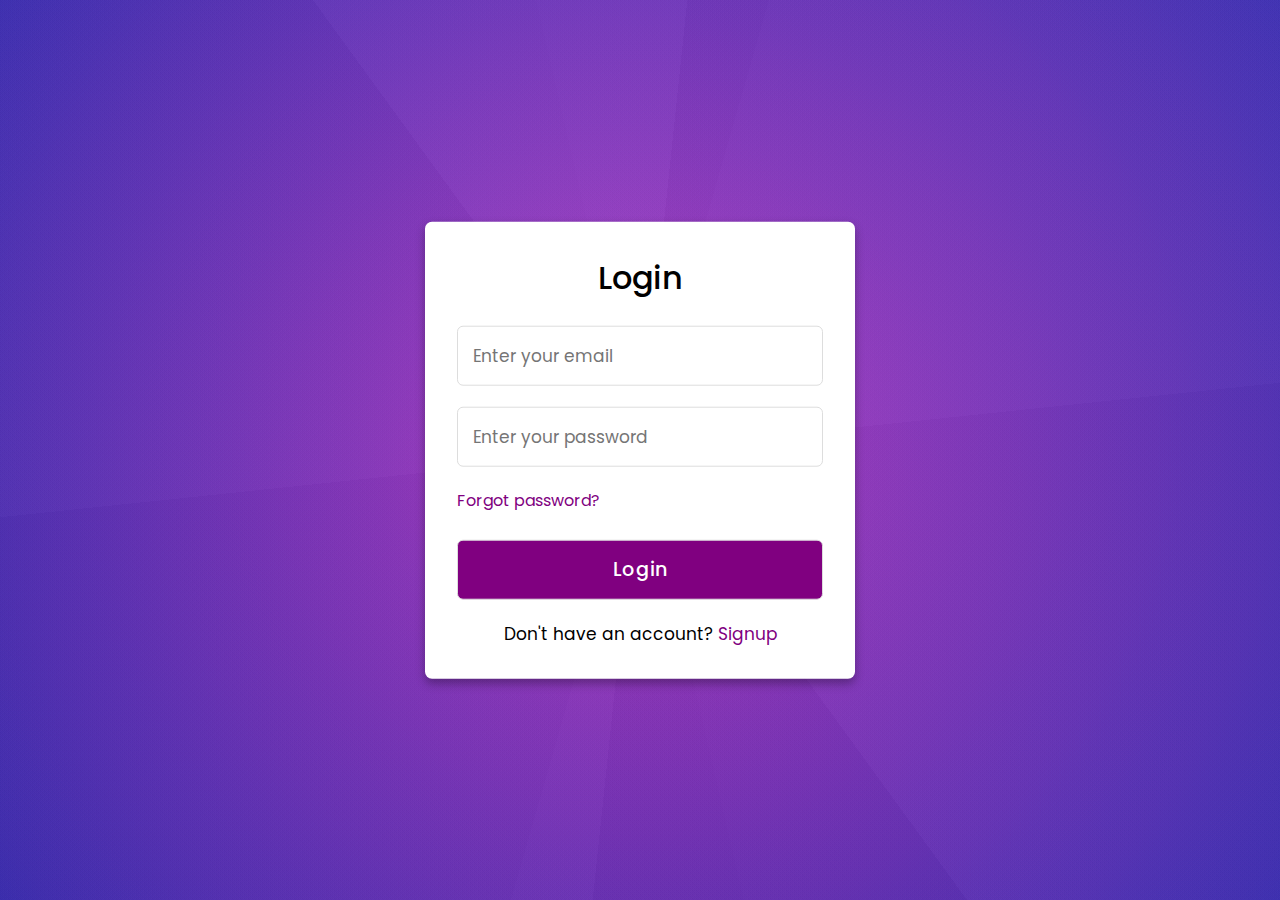
<file: login.html>
<!DOCTYPE html>
<html lang="en">
<head>
  <meta charset="UTF-8">
  <meta name="viewport" content="width=device-width, initial-scale=1.0">
  <meta http-equiv="X-UA-Compatible" content="ie=edge">
  <title>Optic - Login/SignUp</title>
  <link rel="icon" type="image/x-icon" href="img/favicon.ico">
  <link rel="stylesheet" href="login.css">
</head>
<body>
    <section class="auth">
        <div class="container">
            <input type="checkbox" id="check">
            <div class="login form">
              <header>Login</header>
              <form action="#">
                <input type="text" placeholder="Enter your email">
                <input type="password" placeholder="Enter your password">
                <a href="#">Forgot password?</a>
                <input type="button" class="button" value="Login">
              </form>
              <div class="signup">
                <span class="signup">Don't have an account?
                 <label for="check">Signup</label>
                </span>
              </div>
            </div>
            <div class="registration form">
              <header>Signup</header>
              <form action="#">
                <input type="text" placeholder="Enter your username">
                <input type="tel" placeholder="Mobile Number" maxlength="10">
                <input type="text" placeholder="Enter your email">
                <input type="password" placeholder="Create a password">
                <input type="password" placeholder="Confirm your password">
                <input type="button" class="button" value="Signup">
              </form>
              <div class="signup">
                <span class="signup">Already have an account?
                 <label for="check">Login</label>
                </span>
              </div>
            </div>
          </div>
    </section>
</body>
</html>
</file>
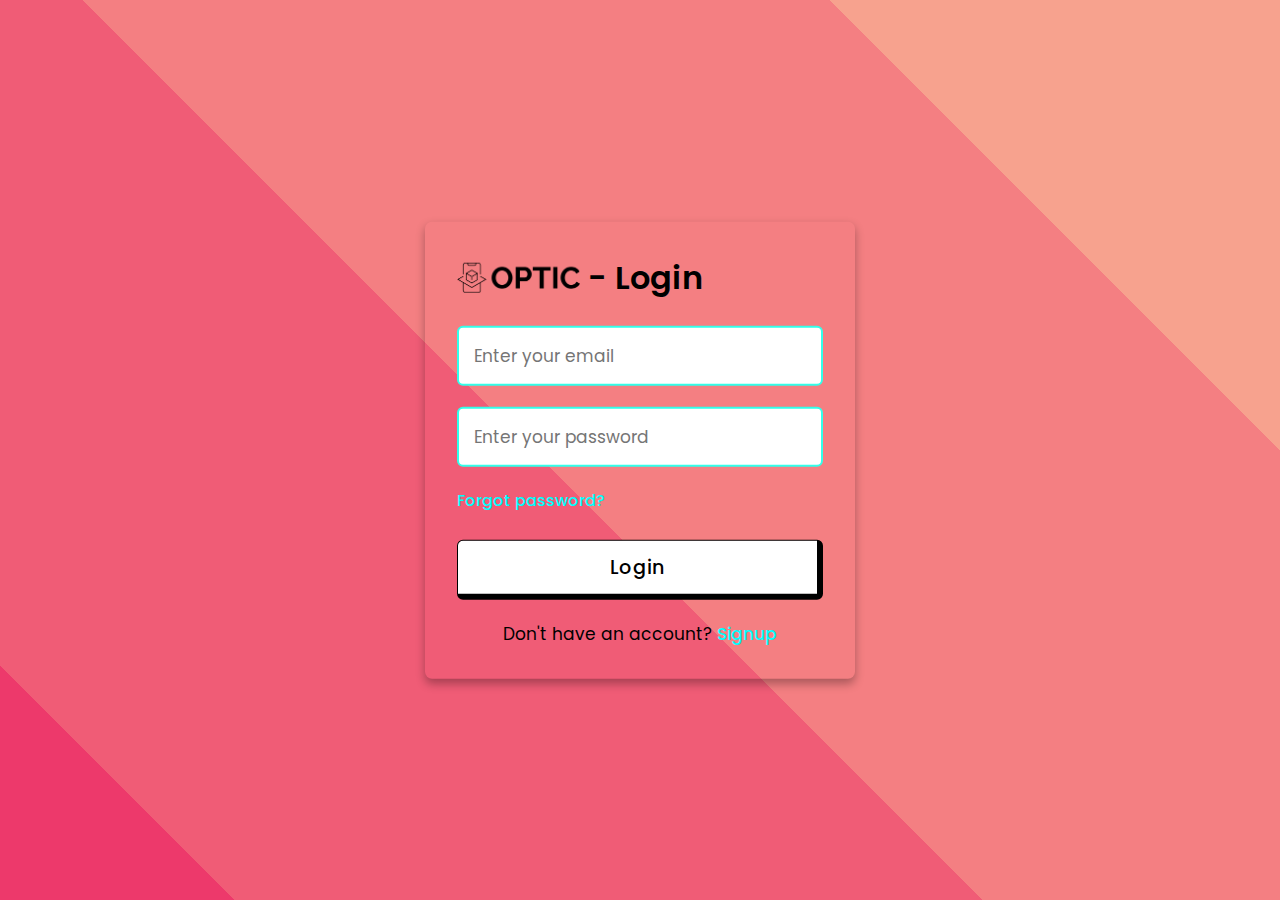
<file: templates/login.html>
<!DOCTYPE html>
<html lang="en">
<head>
  <meta charset="UTF-8">
  <meta name="viewport" content="width=device-width, initial-scale=1.0">
  <meta http-equiv="X-UA-Compatible" content="ie=edge">
  <title>Optic - Login/SignUp</title>
  <link rel="icon" type="image/x-icon" href="/img/favicon.ico">
  <link rel="stylesheet" href="/css/login.css">
</head>
<body>
    <section class="auth">
        <div class="container">
            <input type="checkbox" id="check">
            <div class="login form">
              <header><img src="/img/optic logo/op3.png" alt="" style="height:30px;">&nbsp;-&nbsp;Login</header>
              <form action="#">
                <input type="text" placeholder="Enter your email">
                <input type="password" placeholder="Enter your password">
                <a href="#">Forgot password?</a>
                <input type="button" class="button" value="Login">
              </form>
              <div class="signup">
                <span class="signup">Don't have an account?
                 <label for="check">Signup</label>
                </span>
              </div>
            </div>
            <div class="registration form">
              <header><img src="/img/optic logo/op3.png" alt="" style="height:30px;">&nbsp;-&nbsp;Signup</header>
              <form action="#">
                <input type="text" placeholder="Enter your username">
                <input type="tel" placeholder="Mobile Number" maxlength="10">
                <input type="text" placeholder="Enter your email">
                <input type="password" placeholder="Create a password">
                <input type="password" placeholder="Confirm your password">
                <input type="button" class="button" value="Signup">
              </form>
              <div class="signup">
                <span class="signup">Already have an account?
                 <label for="check">Login</label>
                </span>
              </div>
            </div>
          </div>
    </section>
</body>
</html>
</file>
<file: login.css>
/* Import Google font - Poppins */
@import url('https://fonts.googleapis.com/css2?family=Poppins:wght@200;300;400;500;600;700&display=swap');
*{
  margin: 0;
  padding: 0;
  box-sizing: border-box;
  font-family: 'Poppins', sans-serif;
}
.auth{
  min-height: 100vh;
  width: 100%;
  /* background-image: linear-gradient(45deg, hsl(19,67%,54%),hsl(64,67%,54%),hsl(109,67%,54%),hsl(154,67%,54%),hsl(199,67%,54%),hsl(244,67%,54%),hsl(289,67%,54%),hsl(334,67%,54%)); */
  /* background-image: linear-gradient(75deg, rgba(253, 253, 253,0.05) 0%, rgba(253, 253, 253,0.05) 50%,rgba(131, 131, 131,0.05) 50%, rgba(131, 131, 131,0.05) 100%),linear-gradient(292deg, rgba(21, 21, 21,0.05) 0%, rgba(21, 21, 21,0.05) 50%,rgba(145, 145, 145,0.05) 50%, rgba(145, 145, 145,0.05) 100%),linear-gradient(122deg, rgba(33, 33, 33,0.05) 0%, rgba(33, 33, 33,0.05) 50%,rgba(37, 37, 37,0.05) 50%, rgba(37, 37, 37,0.05) 100%),linear-gradient(27deg, rgba(243, 243, 243,0.05) 0%, rgba(243, 243, 243,0.05) 50%,rgba(17, 17, 17,0.05) 50%, rgba(17, 17, 17,0.05) 100%),linear-gradient(56deg, rgba(248, 248, 248,0.05) 0%, rgba(248, 248, 248,0.05) 50%,rgba(252, 252, 252,0.05) 50%, rgba(252, 252, 252,0.05) 100%),linear-gradient(204deg, rgba(176, 176, 176,0.05) 0%, rgba(176, 176, 176,0.05) 50%,rgba(69, 69, 69,0.05) 50%, rgba(69, 69, 69,0.05) 100%),linear-gradient(192deg, rgba(242, 242, 242,0.05) 0%, rgba(242, 242, 242,0.05) 50%,rgba(67, 67, 67,0.05) 50%, rgba(67, 67, 67,0.05) 100%),radial-gradient(circle at center center, rgb(254, 96, 212) 0%,rgb(198, 12, 55) 81%); */
  background-image: linear-gradient(336deg, rgba(81, 81, 81,0.05) 0%, rgba(81, 81, 81,0.05) 50%,rgba(80, 80, 80,0.05) 50%, rgba(80, 80, 80,0.05) 100%),linear-gradient(359deg, rgba(25, 25, 25,0.05) 0%, rgba(25, 25, 25,0.05) 50%,rgba(25, 25, 25,0.05) 50%, rgba(25, 25, 25,0.05) 100%),linear-gradient(96deg, rgba(150, 150, 150,0.05) 0%, rgba(150, 150, 150,0.05) 50%,rgba(57, 57, 57,0.05) 50%, rgba(57, 57, 57,0.05) 100%),linear-gradient(257deg, rgba(68, 68, 68,0.05) 0%, rgba(68, 68, 68,0.05) 50%,rgba(48, 48, 48,0.05) 50%, rgba(48, 48, 48,0.05) 100%),linear-gradient(286deg, rgba(237, 237, 237,0.05) 0%, rgba(237, 237, 237,0.05) 50%,rgba(192, 192, 192,0.05) 50%, rgba(192, 192, 192,0.05) 100%),linear-gradient(54deg, rgba(92, 92, 92,0.05) 0%, rgba(92, 92, 92,0.05) 50%,rgba(212, 212, 212,0.05) 50%, rgba(212, 212, 212,0.05) 100%),linear-gradient(354deg, rgba(122, 122, 122,0.05) 0%, rgba(122, 122, 122,0.05) 50%,rgba(215, 215, 215,0.05) 50%, rgba(215, 215, 215,0.05) 100%),radial-gradient(circle at center center, rgb(201, 42, 226),rgb(42, 22, 204));
  /* animation: bgrotate 2s linear infinite; */
}

@keyframes bgrotate {
    0%{
       transform: rotate(0deg);
      }
   100%{
       transform: rotate(360deg);
      }
   }

.container{
  position: absolute;
  top: 50%;
  left: 50%;
  transform: translate(-50%,-50%);
  max-width: 430px;
  width: 100%;
  background: #fff;
  border-radius: 7px;
  box-shadow: 0 5px 10px rgba(0,0,0,0.3);
}
.container .registration{
  display: none;
}
#check:checked ~ .registration{
  display: block;
}
#check:checked ~ .login{
  display: none;
}
#check{
  display: none;
}
.container .form{
  padding: 2rem;
}
.form header{
  font-size: 2rem;
  font-weight: 500;
  text-align: center;
  margin-bottom: 1.5rem;
}
 .form input{
   height: 60px;
   width: 100%;
   padding: 0 15px;
   font-size: 17px;
   margin-bottom: 1.3rem;
   border: 1px solid #ddd;
   border-radius: 6px;
   outline: none;
 }
 .form input:focus{
   box-shadow: 0 1px 0 rgba(0,0,0,0.2);
 }
.form a{
  font-size: 16px;
  color: purple;
  text-decoration: none;
}
.form a:hover{
  text-decoration: underline;
}
.form input.button{
  color: #fff;
  background: purple;
  font-size: 1.2rem;
  font-weight: 500;
  letter-spacing: 1px;
  margin-top: 1.7rem;
  cursor: pointer;
  transition: 0.4s;
}
.form input.button:hover{
  background: purple;
}
.signup{
  font-size: 17px;
  text-align: center;
}
.signup label{
  color: purple;
  cursor: pointer;
}
.signup label:hover{
  text-decoration: underline;
}
</file>
<file: css/login.css>
@import url('https://fonts.googleapis.com/css2?family=DM+Serif+Display&family=Pixelify+Sans:wght@400;500;600;700&family=Poppins:ital,wght@0,100;0,200;0,300;0,400;0,500;0,600;0,700;0,800;0,900;1,100;1,200;1,300;1,400;1,500;1,600;1,700;1,800;1,900&family=Source+Code+Pro:ital,wght@0,200;0,300;0,400;0,500;0,600;0,700;0,800;0,900;1,200;1,300;1,400;1,500;1,600;1,700;1,800;1,900&family=Syne:wght@400;500;600;700;800&display=swap');
*{
  margin: 0;
  padding: 0;
  box-sizing: border-box;
  font-family: 'Poppins', sans-serif;
}
.auth{
  min-height: 100vh;
  width: 100%;
  /* background-image: linear-gradient(45deg, rgba(241, 171, 141, 0.5) 0%, rgba(241, 171, 141, 0.5) 12.5%,rgba(246, 219, 137, 0.5) 12.5%, rgba(246, 219, 137, 0.5) 25%,rgba(237, 138, 144, 0.5) 25%, rgba(237, 138, 144, 0.5) 37.5%,rgba(248, 236, 135, 0.5) 37.5%, rgba(248, 236, 135, 0.5) 50%,rgba(250, 252, 134, 0.5) 50%, rgba(250, 252, 134, 0.5) 62.5%,rgba(239, 154, 143, 0.5) 62.5%, rgba(239, 154, 143, 0.5) 75%,rgba(243, 187, 140, 0.5) 75%, rgba(243, 187, 140, 0.5) 87.5%,rgba(244, 203, 138, 0.5) 87.5%, rgba(244, 203, 138, 0.5) 100%),linear-gradient(98deg, rgb(213, 189, 14),rgb(216, 69, 62)); */
  background-image: linear-gradient(45deg, rgb(233, 22, 95) 0%, rgb(233, 22, 95) 14.286%,rgb(237, 57, 107) 14.286%, rgb(237, 57, 107) 28.572%,rgb(240, 92, 118) 28.572%, rgb(240, 92, 118) 42.858%,rgb(244, 127, 130) 42.858%, rgb(244, 127, 130) 57.144%,rgb(247, 162, 142) 57.144%, rgb(247, 162, 142) 71.43%,rgb(251, 197, 153) 71.43%, rgb(251, 197, 153) 85.716%,rgb(254, 232, 165) 85.716%, rgb(254, 232, 165) 100.002%);
  background-size: 240% 240%;
  animation: gradient-animation 36s ease infinite;
}

@keyframes gradient-animation {
  0% {
    background-position: 0% 50%;
  }
  50% {
    background-position: 100% 50%;
  }
  100% {
    background-position: 0% 50%;
  }
}

.container{
  position: absolute;
  top: 50%;
  left: 50%;
  transform: translate(-50%,-50%);
  max-width: 430px;
  width: 100%;
  background: transparent;
  /* backdrop-filter: blur(10px); */
  border-radius: 7px;
  box-shadow: 0 5px 10px rgba(0,0,0,0.3);
}
.container .registration{
  display: none;
}
#check:checked ~ .registration{
  display: block;
}
#check:checked ~ .login{
  display: none;
}
#check{
  display: none;
}
.container .form{
  background-color: transparent;
  color: rgb(0, 0, 0);
  border-radius: 5px;
  padding: 2rem;
}
.form header{
  font-size: 2rem;
  font-weight: 600;
  display: flex;
  align-items: center;
  justify-content: start;
  margin-bottom: 1.5rem;
}
 .form input{
   background-color: rgb(255, 255, 255);
   color: black;
   height: 60px;
   width: 100%;
   padding: 0 15px;
   font-size: 17px;
   margin-bottom: 1.3rem;
   border: 2px solid rgb(50, 255, 234);
   border-radius: 6px;
   outline: none;
 }
 .form input:focus{
   box-shadow: 0 1px 0 rgba(0,0,0,0.2);
 }
.form a{
  font-size: 16px;
  font-weight: 500;
  color: rgb(0, 255, 255);
  text-decoration: none;
}
.form a:hover{
  text-decoration: underline;
}
.form input.button{
  color: #000000;
  background: rgb(255, 255, 255);
  border-top: 1px solid rgb(0, 0, 0);
  border-right: 6px solid rgb(0, 0, 0);
  border-bottom: 6px solid rgb(0, 0, 0);
  border-left: 1px solid rgb(0, 0, 0) ;
  font-size: 1.2rem;
  font-weight: 500;
  letter-spacing: 1px;
  margin-top: 1.7rem;
  cursor: pointer;
  transition: 0.4s;
}
.form input.button:hover{
  transition: 0.2s ease;
  background: rgb(244, 244, 244);
  color: rgb(0, 0, 0);
  border-top: 1px solid rgb(0, 0, 0);
  border-right: 3px solid rgb(0, 0, 0);
  border-bottom: 3px solid rgb(0, 0, 0);
  border-left: 1px solid rgb(0, 0, 0) ;
}
.signup{
  font-size: 17px;
  text-align: center;
}
.signup label{
  color: rgb(0, 255, 255);
  font-weight: 500; 
  cursor: pointer;
}
.signup label:hover{
  text-decoration: underline;
}
</file>
